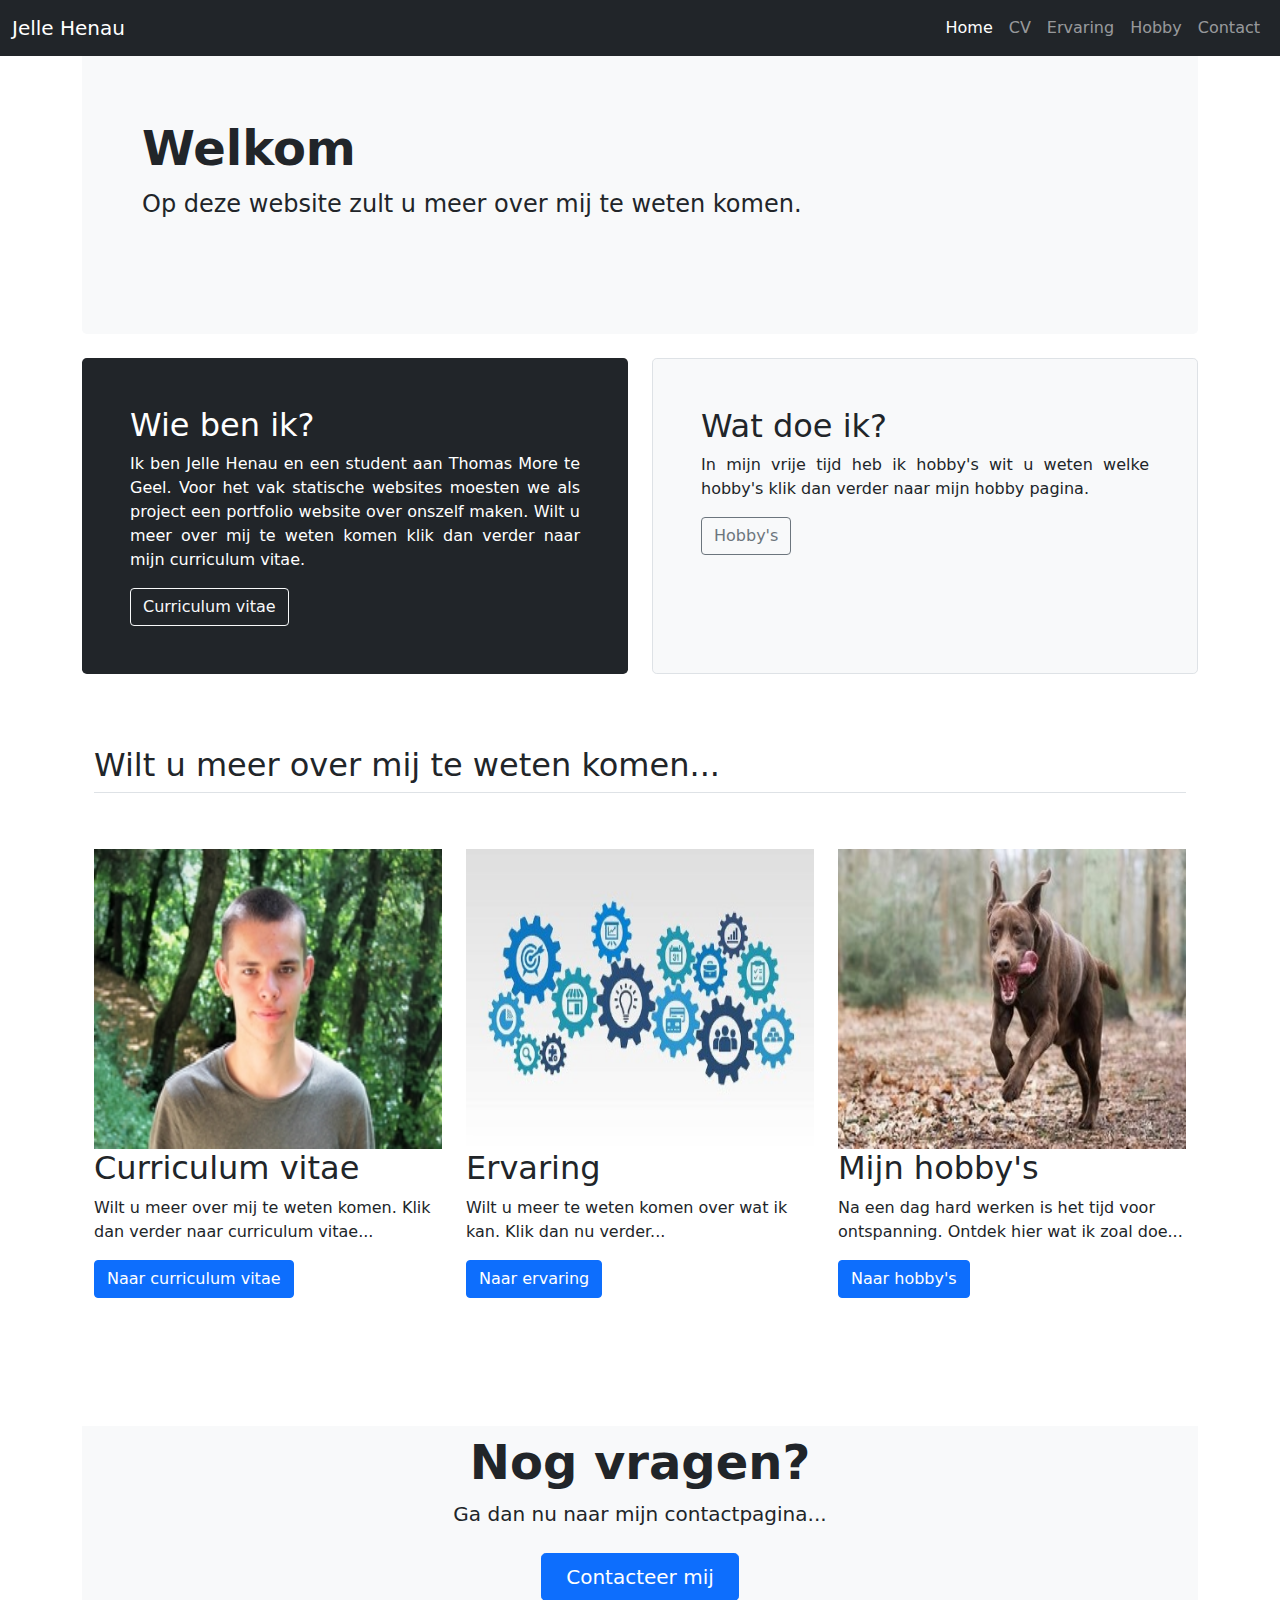
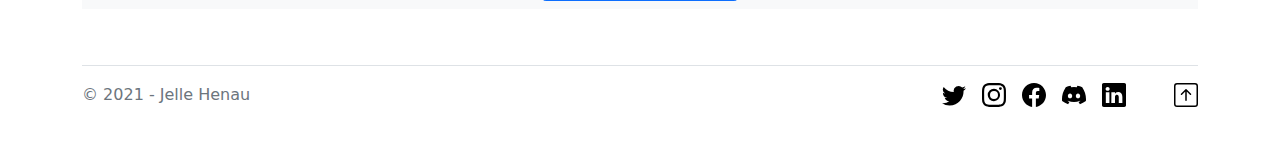
<file: index.html>
<!doctype html>
<html lang="nl">
  <head>
    <meta charset="utf-8">
    <meta name="viewport" content="width=device-width, initial-scale=1">
    <link href="css/bootstrap.min.css" rel="stylesheet">
    <link href="css/style.css" rel="stylesheet">
    <link rel="icon" type="image/svg+xml" href="images/favicon.svg">
    <title>Jelle Henau | Home</title>
  </head>
  <body>
    <header>
      <nav class="navbar navbar-expand-md navbar-dark fixed-top bg-dark">
        <div class="container-fluid">
          <a class="navbar-brand" href="index.html">Jelle Henau</a>
          <button class="navbar-toggler" type="button" data-bs-toggle="collapse" data-bs-target="#navbarCollapse" aria-controls="navbarCollapse" aria-expanded="false" aria-label="Toggle navigation">
            <span class="navbar-toggler-icon"></span>
          </button>
          <div class="collapse navbar-collapse justify-content-end" id="navbarCollapse">
            <ul class="navbar-nav">
              <li class="nav-item">
                <a class="nav-link active" aria-current="page" href="index.html">Home</a>
              </li>
              <li class="nav-item">
                <a class="nav-link" href="cv.html">CV</a>
              </li>
              <li class="nav-item">
                <a class="nav-link" href="ervaring.html">Ervaring</a>
              </li>
              <li class="nav-item">
                <a class="nav-link" href="hobby.html">Hobby</a>
              </li>
              <li class="nav-item">
                <a class="nav-link" href="contact.html">Contact</a>
              </li>
            </ul>
          </div>
        </div>
      </nav>
    </header>
    <main>  
      <!-- Jumbotron -->
      <div class="container py-4">
        <div class="p-2 p-sm-5 mb-4 bg-light rounded-3">
          <div class="container-fluid py-5">
            <h1 class="display-5 fw-bold">Welkom</h1>
            <p class="col-md-8 fs-4">Op deze website zult u meer over mij te weten komen.</p>
          </div>
        </div>
        <div class="row align-items-md-stretch">
          <div class="col-md-6">
            <div class="h-100 p-5 text-white bg-dark rounded-3">
              <h2>Wie ben ik?</h2>
              <p class="text">Ik ben Jelle Henau en een student aan Thomas More te Geel. Voor het vak statische websites moesten we als project een portfolio website over onszelf maken.
                Wilt u meer over mij te weten komen klik dan verder naar mijn curriculum vitae.
              </p>
              <a href="cv.html" class="btn btn-outline-light" role="button">Curriculum vitae</a>
            </div>
          </div>
          <div class="col-md-6">
            <div class="h-100 p-5 bg-light border rounded-3">
              <h2>Wat doe ik?</h2>
              <p class="text">In mijn vrije tijd heb ik hobby's wit u weten welke hobby's klik dan verder naar mijn hobby pagina.</p>
              <a href="hobby.html" class="btn btn-outline-secondary" role="button">Hobby's</a>
            </div>
          </div>
        </div>
      </div>
      
      <!--Columns with cards -->
      <div class="container px-4 py-5" id="featured-3">
        <h2 class="pb-2 border-bottom">Wilt u meer over mij te weten komen...</h2>
        <div class="row g-4 py-5 row-cols-1 row-cols-lg-3">
          <div class="feature col">
            <a href="cv.html"><img src="images/jelle.png" alt="Foto van mijzelf" height="300" width="100%"></a>
            <h2>Curriculum vitae</h2>
            <p>Wilt u meer over mij te weten komen. Klik dan verder naar curriculum vitae...</p>
            <a href="cv.html" class="btn btn-primary" role="button">Naar curriculum vitae</a>
          </div>
          <div class="feature col">
            <a href="ervaring.html"><img src="images/ervaring.jpg" alt="Foto van ervaring" height="300" width="100%"></a>
            <h2>Ervaring</h2>
            <p>Wilt u meer te weten komen over wat ik kan. Klik dan nu verder...</p>
            <a href="ervaring.html" class="btn btn-primary" role="button">Naar ervaring</a>
          </div>
          <div class="feature col">
            <a href="hobby.html"><img src="images/mijnhond.jpg" alt="Foto van mijn hond" height="300" width="100%"></a>
            <h2>Mijn hobby's</h2>
            <p>Na een dag hard werken is het tijd voor ontspanning. Ontdek hier wat ik zoal doe...</p>
            <a href="hobby.html" class="btn btn-primary" role="button">Naar hobby's</a>
          </div>
        </div>
      </div>

      <!-- Call-to-action -->
      <div class="container py-4">
        <div class="px-10 py-2 my-2 text-center bg-light">
          <h1 class="display-5 fw-bold">Nog vragen?</h1>
          <div class="col-lg-6 mx-auto">
            <p class="lead mb-4">Ga dan nu naar mijn contactpagina...</p>
            <div class="d-grid gap-2 d-sm-flex justify-content-sm-center">
              <a href="contact.html" class="btn btn-primary btn-lg px-4 gap-3" role="button">Contacteer mij</a>
            </div>
          </div>
        </div>
      </div>

      <!-- FOOTER -->
      <div class="container">
        <footer class="d-flex flex-wrap justify-content-between align-items-center py-3 my-4 border-top">
          <div class="col-md-6 d-flex align-items-center">
            <span class="text-muted">© 2021 - Jelle Henau</span>
          </div>
          <ul class="nav col-md-6 justify-content-end list-unstyled d-flex">
            <li class="ms-3"><a class="text-muted" href="https://twitter.com/getbootstrap" target="_blank"><img src="css/bootstrap-icons/twitter.svg" alt="Twitter" width="24" height="24"></a></li>
            <li class="ms-3"><a class="text-muted" href="https://www.instagram.com/explore/tags/bootstrap/" target="_blank"><img src="css/bootstrap-icons/instagram.svg" alt="Instagram" width="24" height="24"></a></li>
            <li class="ms-3"><a class="text-muted" href="https://www.facebook.com/getbootstrap/" target="_blank"><img src="css/bootstrap-icons/facebook.svg" alt="Facebook" width="24" height="24"></a></li>
            <li class="ms-3"><a class="text-muted" href="https://discord.me/bootstrap" target="_blank"><img src="css/bootstrap-icons/discord.svg" alt="Discord" width="24" height="24"></a></li>
            <li class="ms-3"><a class="text-muted" href="https://www.linkedin.com/company/getbootstrap" target="_blank"><img src="css/bootstrap-icons/linkedin.svg" alt="Linkedin" width="24" height="24"></a></li>
            <li class="ms-5"><a class="back-to-top" href="#"><img src="css/bootstrap-icons/arrow-up-square.svg" alt="back-to-top" width="24" height="24"></a></li>
          </ul>
        </footer>
      </div>
    </main>

    <script src="js/bootstrap.bundle.min.js"></script>
  </body>
</html>
</file>
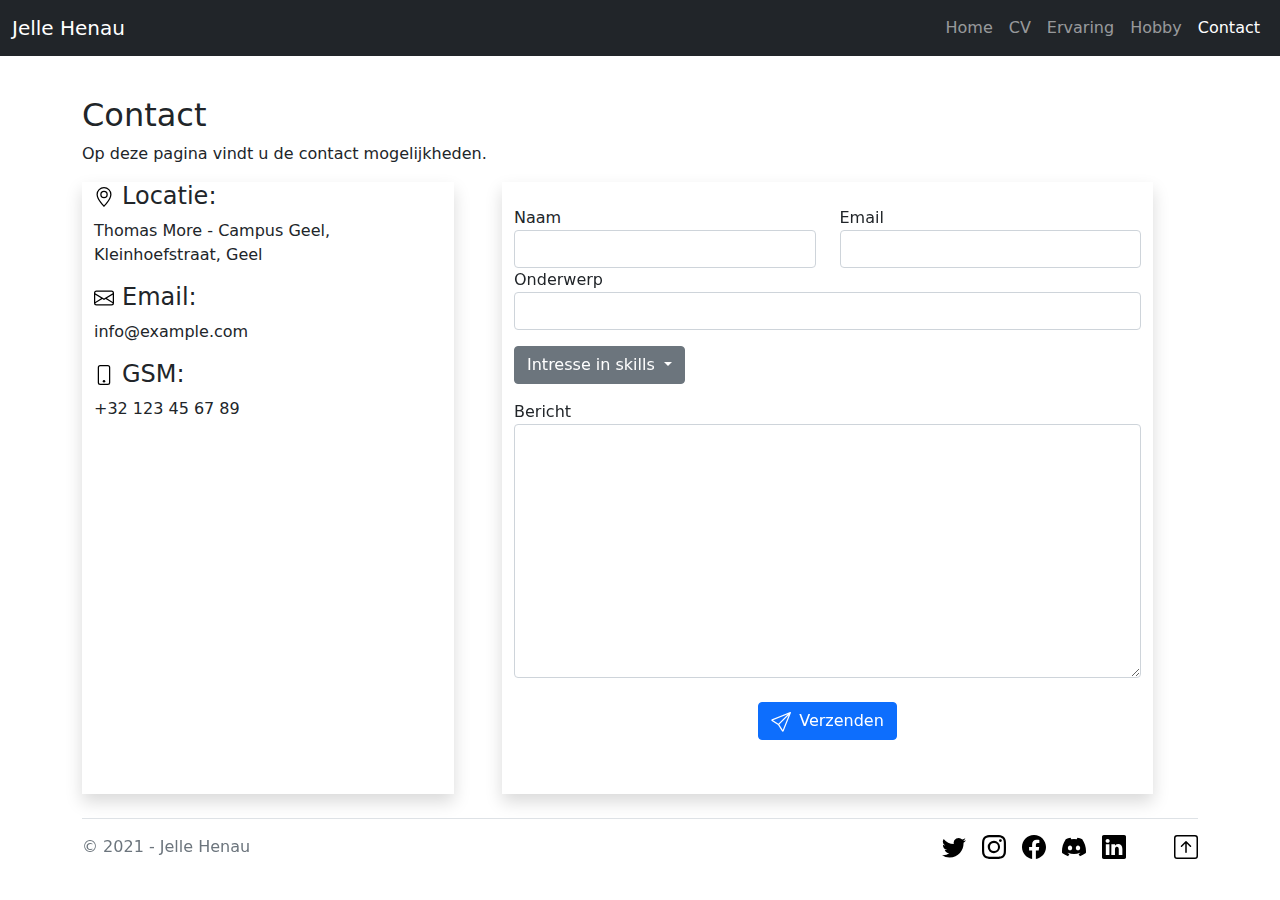
<file: contact.html>
<!doctype html>
<html lang="nl">
  <head>
    <meta charset="utf-8">
    <meta name="viewport" content="width=device-width, initial-scale=1">
    <link href="css/bootstrap.min.css" rel="stylesheet">
    <link rel="icon" type="image/svg+xml" href="images/favicon.svg">
    <title>Jelle Henau | Contact</title>
  </head>
  <body>
    <header>
      <nav class="navbar navbar-expand-md navbar-dark fixed-top bg-dark">
        <div class="container-fluid">
          <a class="navbar-brand" href="index.html">Jelle Henau</a>
          <button class="navbar-toggler" type="button" data-bs-toggle="collapse" data-bs-target="#navbarCollapse" aria-controls="navbarCollapse" aria-expanded="false" aria-label="Toggle navigation">
            <span class="navbar-toggler-icon"></span>
          </button>
          <div class="collapse navbar-collapse justify-content-end" id="navbarCollapse">
            <ul class="navbar-nav">
              <li class="nav-item">
                <a class="nav-link" aria-current="page" href="index.html">Home</a>
              </li>
              <li class="nav-item">
                <a class="nav-link" href="cv.html">CV</a>
              </li>
              <li class="nav-item">
                <a class="nav-link" href="ervaring.html">Ervaring</a>
              </li>
              <li class="nav-item">
                <a class="nav-link" href="hobby.html">Hobby</a>
              </li>
              <li class="nav-item">
                <a class="nav-link active" href="contact.html">Contact</a>
              </li>
            </ul>
          </div>
        </div>
      </nav>
    </header>
    <main>  

      <!-- Contact -->
      <section id="contact" class="contact pt-5">
        <div class="container pt-5">
          <div class="section-title">
            <h2>Contact</h2>
            <p>Op deze pagina vindt u de contact mogelijkheden.</p>
          </div> 
          <div class="container">
            <div class="row">
              <div class="col-lg-4 me-5 shadow">
                <div class="info">
                  <div class="address">
                    <h4><img src="css/bootstrap-icons/geo-alt.svg" class="me-2" alt="geo-alt" width="20" height="20">Locatie:</h4>
                    <p>Thomas More - Campus Geel, Kleinhoefstraat, Geel</p>
                  </div>
                  <div class="email">
                    <h4><img src="css/bootstrap-icons/envelope.svg" class="me-2" alt="envelope" width="20" height="20">Email:</h4>
                    <p>info@example.com</p>
                  </div>
                  <div class="phone">
                    <h4><img src="css/bootstrap-icons/phone.svg" class="me-2" alt="envelope" width="20" height="20">GSM:</h4>
                    <p>+32 123 45 67 89</p>
                  </div>
                  <iframe src="https://www.google.com/maps/embed?pb=!1m18!1m12!1m3!1d2502.154215520121!2d4.959210315951145!3d51.160946243795685!2m3!1f0!2f0!3f0!3m2!1i1024!2i768!4f13.1!3m3!1m2!1s0x47c14c011b4bcb87%3A0xb5b970e9f2a6ce42!2sThomas%20More%20-%20Campus%20Geel!5e0!3m2!1snl!2sbe!4v1639561543897!5m2!1snl!2sbe" width="100%" height="350" style="border:0;" allowfullscreen="" loading="lazy"></iframe>
                </div>
              </div>
              <div class="col-lg-7 shadow">
                <form action="forms/contact.php" method="post" role="form" class="php-email-form">
                  <div class="row pt-4">
                    <div class="form-group col-md-6">
                      <label for="name">Naam</label>
                      <input type="text" name="name" class="form-control" id="name" required="">
                    </div>
                    <div class="form-group col-md-6">
                      <label for="name">Email</label>
                      <input type="email" class="form-control" name="email" id="email" required="">
                    </div>
                  </div>
                  <div class="form-group">
                    <label for="name">Onderwerp</label>
                    <input type="text" class="form-control" name="subject" id="subject" required="">
                  </div>
                  <div class="form-group">
                    <div class="dropdown pt-3 pb-3">
                      <button class="btn btn-secondary dropdown-toggle" type="button" id="dropdownMenuButton1" data-bs-toggle="dropdown" aria-expanded="false" >
                        Intresse in skills
                      </button>
                      <ul class="dropdown-menu" aria-labelledby="dropdownMenuButton1">
                        <li><a class="dropdown-item" href="#">Webdesign</a></li>
                        <li><a class="dropdown-item" href="#">Programmeren</a></li>
                        <li><a class="dropdown-item" href="#">Ontwerpen</a></li>
                      </ul>
                    </div>
                  </div>
                  <div class="form-group">
                    <label for="name">Bericht</label>
                    <textarea class="form-control" name="message" rows="10" required=""></textarea>
                  </div>
                  <div class="text-center p-4"><button type="submit" class="btn btn-primary"><img src="css/bootstrap-icons/send.svg" class="me-2" alt="send" width="20" height="20">Verzenden</button></div>
                </form>
              </div>
            </div>
          </div>
        </div>
      </section>
    
      <!-- FOOTER -->
      <div class="container">
        <footer class="d-flex flex-wrap justify-content-between align-items-center py-3 my-4 border-top">
          <div class="col-md-6 d-flex align-items-center">
            <span class="text-muted">© 2021 - Jelle Henau</span>
          </div>
          <ul class="nav col-md-6 justify-content-end list-unstyled d-flex">
            <li class="ms-3"><a class="text-muted" href="https://twitter.com/getbootstrap" target="_blank"><img src="css/bootstrap-icons/twitter.svg" alt="Twitter" width="24" height="24"></a></li>
            <li class="ms-3"><a class="text-muted" href="https://www.instagram.com/explore/tags/bootstrap/" target="_blank"><img src="css/bootstrap-icons/instagram.svg" alt="Instagram" width="24" height="24"></a></li>
            <li class="ms-3"><a class="text-muted" href="https://www.facebook.com/getbootstrap/" target="_blank"><img src="css/bootstrap-icons/facebook.svg" alt="Facebook" width="24" height="24"></a></li>
            <li class="ms-3"><a class="text-muted" href="https://discord.me/bootstrap" target="_blank"><img src="css/bootstrap-icons/discord.svg" alt="Discord" width="24" height="24"></a></li>
            <li class="ms-3"><a class="text-muted" href="https://www.linkedin.com/company/getbootstrap" target="_blank"><img src="css/bootstrap-icons/linkedin.svg" alt="Linkedin" width="24" height="24"></a></li>
            <li class="ms-5"><a class="back-to-top" href="#"><img src="css/bootstrap-icons/arrow-up-square.svg" alt="back-to-top" width="24" height="24"></a></li>
          </ul>
        </footer>
      </div>
    </main>
    <script src="js/bootstrap.bundle.min.js"></script>
  </body>
</html>
</file>
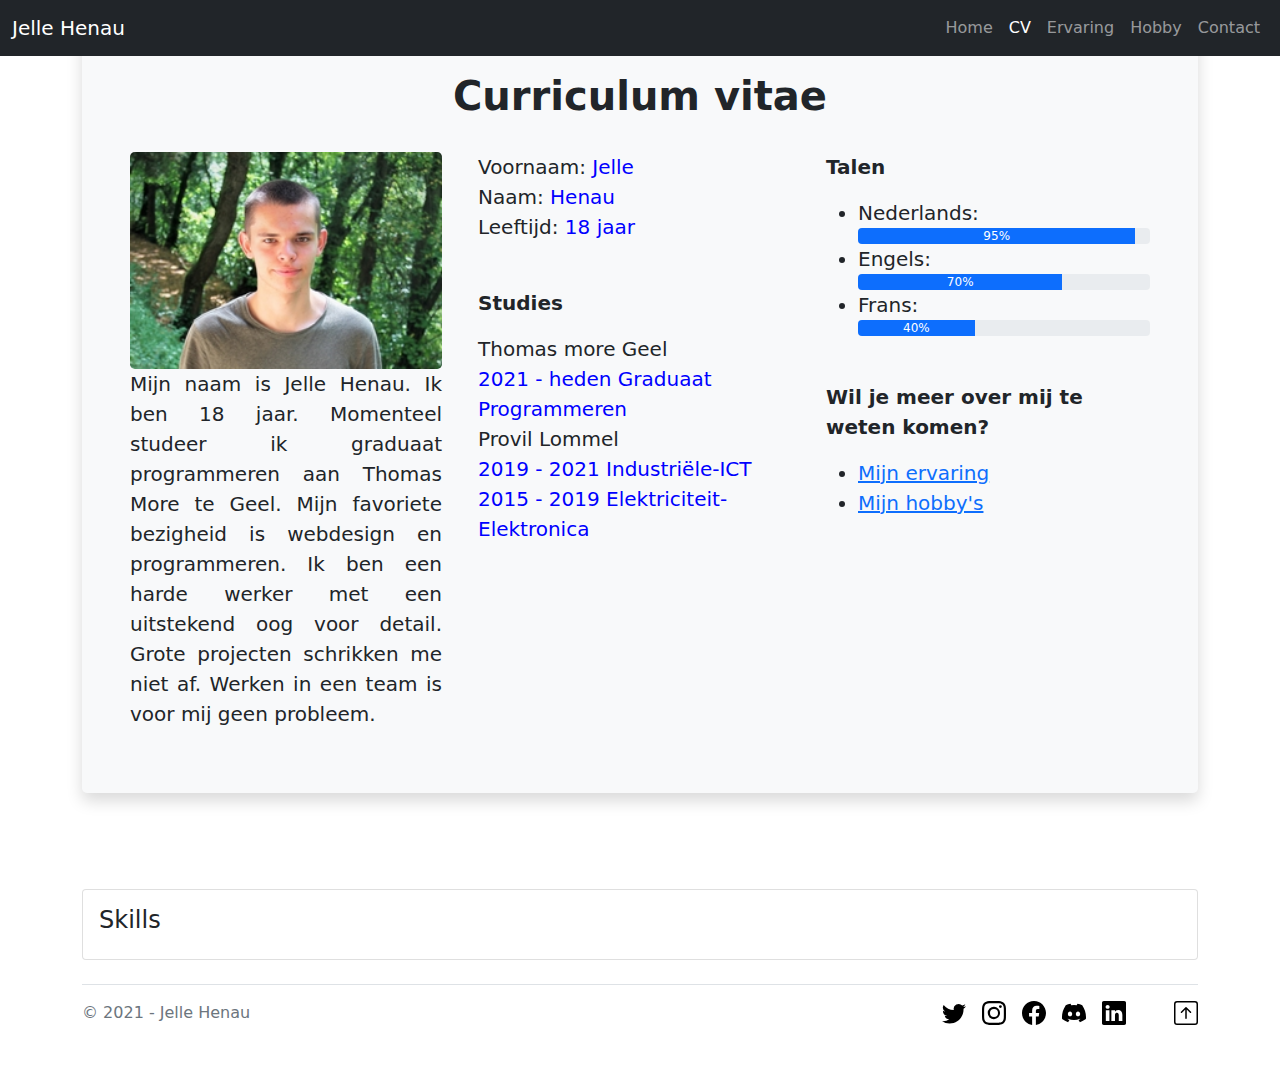
<file: cv.html>
<!doctype html>
<html lang="nl">
  <head>
    <meta charset="utf-8">
    <meta name="viewport" content="width=device-width, initial-scale=1">
    <link href="css/bootstrap.min.css" rel="stylesheet">
    <link href="css/style.css" rel="stylesheet">
    <link rel="icon" type="image/svg+xml" href="images/favicon.svg">
    <title>Jelle Henau | Curriculum vitae</title>
    <link href="vendor/OwlCarousel2/assets/owl.carousel.css" rel="stylesheet" type="text/css">
    <link href="vendor/OwlCarousel2/assets/owl.theme.default.css" rel="stylesheet" type="text/css">
  </head>
  <body>
    <header>
      <nav class="navbar navbar-expand-md navbar-dark fixed-top bg-dark">
        <div class="container-fluid">
          <a class="navbar-brand" href="index.html">Jelle Henau</a>
          <button class="navbar-toggler" type="button" data-bs-toggle="collapse" data-bs-target="#navbarCollapse" aria-controls="navbarCollapse" aria-expanded="false" aria-label="Toggle navigation">
            <span class="navbar-toggler-icon"></span>
          </button>
          <div class="collapse navbar-collapse justify-content-end" id="navbarCollapse">
            <ul class="navbar-nav">
              <li class="nav-item">
                <a class="nav-link" aria-current="page" href="index.html">Home</a>
              </li>
              <li class="nav-item">
                <a class="nav-link active" href="cv.html">CV</a>
              </li>
              <li class="nav-item">
                <a class="nav-link" href="ervaring.html">Ervaring</a>
              </li>
              <li class="nav-item">
                <a class="nav-link" href="hobby.html">Hobby</a>
              </li>
              <li class="nav-item">
                <a class="nav-link" href="contact.html">Contact</a>
              </li>
            </ul>
          </div>
        </div>
      </nav>
    </header>
    <main>
      <!-- CV -->
      <div class="container py-4">
        <div class="pt-5 p-2 p-sm-5 mb-4 bg-light shadow rounded-3">
          <h1 class="fw-bold text-center">Curriculum vitae</h1>
          <div class="row pt-4">
            <div class="col-md-4 pe-4">
              <img class="rounded-3" width="100%" src="images/jelle.png" alt="Foto van mijzelf">
              <p class="text fs-5">Mijn naam is Jelle Henau. Ik ben 18 jaar. 
                Momenteel studeer ik graduaat programmeren aan Thomas More te Geel. 
                Mijn favoriete bezigheid is webdesign en programmeren. Ik ben een harde werker met een uitstekend oog voor detail. 
                Grote projecten schrikken me niet af. Werken in een team is voor mij geen probleem.
              </p>
            </div>
            <div class="col-md-4 fs-5">
              <p class="m-0">Voornaam: <span class="information">Jelle</span></p>
              <p class="m-0">Naam: <span class="information">Henau</span></p>
              <p>Leeftijd: <span class="information">18 jaar</span></p>
              <br>
              <p class="fw-bold">Studies</p>
              <p class="m-0">Thomas more Geel</p>
              <p class="m-0"><span class="information">2021 - heden Graduaat Programmeren</span></p>
              <p class="m-0">Provil Lommel</p>
              <p class="m-0"><span class="information">2019 - 2021 Industriële-ICT</span></p>
              <p><span class="information">2015 - 2019 Elektriciteit-Elektronica</span></p>
            </div>
            <div class="col-md-4 fs-5">
              <p class="fw-bold">Talen</p>
              <ul>
                <li>Nederlands: </li>
                <div class="progress">
                  <div class="progress-bar" role="progressbar" style="width: 95%;" aria-valuenow="95" aria-valuemin="0" aria-valuemax="100">95%</div>
                </div>
                <li>Engels: </li>
                <div class="progress">
                  <div class="progress-bar" role="progressbar" style="width: 70%;" aria-valuenow="70" aria-valuemin="0" aria-valuemax="100">70%</div>
                </div>
                <li>Frans: </li>
                <div class="progress">
                  <div class="progress-bar" role="progressbar" style="width: 40%;" aria-valuenow="40" aria-valuemin="0" aria-valuemax="100">40%</div>
                </div>
              </ul>
              <br>
              <p class="fw-bold">Wil je meer over mij te weten komen?</p>
              <ul> 
                <li><a href="ervaring.html">Mijn ervaring</a></li>
                <li><a href="hobby.html">Mijn hobby's</a></li>
              </ul>
            </div>
          </div>
        </div>
      </div>
      <!-- Carousel skills -->
      <div class="container pt-5">
          <div class="row">
              <div class="col-md-12">
                  <div class="card">
                      <div class="card-body">
                          <h4 class="card-title">Skills</h4>
                          <div class="owl-carousel owl-theme">
                              <div class="item"> <img src="images/logos/bootstrap-logo.png" height="150" alt="bootstrap-logo" /></div>
                              <div class="item"> <img src="images/logos/html-logo.png" height="150" alt="html-logo" /></div>
                              <div class="item"> <img src="images/logos/css-logo.png" height="150" alt="css-logo" /> </div>
                              <div class="item"> <img src="images/logos/js-logo.png" height="150" alt="js-logo" /></div>
                              <div class="item"> <img src="images/logos/php-logo.png" height="150" alt="php-logo" /> </div>
                              <div class="item"> <img src="images/logos/sql-logo.png" height="150" alt="sql-logo" /></div>
                              <div class="item"> <img src="images/logos/python-logo.png" height="150" alt="python-logo" /></div>
                              <div class="item"> <img src="images/logos/csharp-logo.png" height="150" alt="csharp-logo" /></div>
                              <div class="item"> <img src="images/logos/eplan-logo.png" height="150" alt="eplan-logo" /> </div>
                              <div class="item"> <img src="images/logos/inventor-logo.png" height="150" alt="inventor-logo" /></div>
                          </div>
                      </div>
                  </div>
              </div>
          </div>
      </div>

      <!-- FOOTER -->
      <div class="container">
        <footer class="d-flex flex-wrap justify-content-between align-items-center py-3 my-4 border-top">
          <div class="col-md-6 d-flex align-items-center">
            <span class="text-muted">© 2021 - Jelle Henau</span>
          </div>
          <ul class="nav col-md-6 justify-content-end list-unstyled d-flex">
            <li class="ms-3"><a class="text-muted" href="https://twitter.com/getbootstrap" target="_blank"><img src="css/bootstrap-icons/twitter.svg" alt="Twitter" width="24" height="24"></a></li>
            <li class="ms-3"><a class="text-muted" href="https://www.instagram.com/explore/tags/bootstrap/" target="_blank"><img src="css/bootstrap-icons/instagram.svg" alt="Instagram" width="24" height="24"></a></li>
            <li class="ms-3"><a class="text-muted" href="https://www.facebook.com/getbootstrap/" target="_blank"><img src="css/bootstrap-icons/facebook.svg" alt="Facebook" width="24" height="24"></a></li>
            <li class="ms-3"><a class="text-muted" href="https://discord.me/bootstrap" target="_blank"><img src="css/bootstrap-icons/discord.svg" alt="Discord" width="24" height="24"></a></li>
            <li class="ms-3"><a class="text-muted" href="https://www.linkedin.com/company/getbootstrap" target="_blank"><img src="css/bootstrap-icons/linkedin.svg" alt="Linkedin" width="24" height="24"></a></li>
            <li class="ms-5"><a class="back-to-top" href="#"><img src="css/bootstrap-icons/arrow-up-square.svg" alt="back-to-top" width="24" height="24"></a></li>
          </ul>
        </footer>
      </div>
    </main>

    <script src="https://code.jquery.com/jquery-3.4.1.slim.min.js " integrity="sha384-J6qa4849blE2+poT4WnyKhv5vZF5SrPo0iEjwBvKU7imGFAV0wwj1yYfoRSJoZ+n " crossorigin="anonymous "></script>
    
    <script src="vendor/OwlCarousel2/owl.carousel.min.js " type="text/javascript "></script>
    <script type="text/javascript ">
        $('.owl-carousel').owlCarousel({
            loop: true,
            margin: 50,
            nav: true,
            responsive: {
                0: {
                    items: 1
                },
                600: {
                    items: 3
                },
                1000: {
                    items: 5
                }
            }
        })
    </script>

    <script src="js/bootstrap.bundle.min.js"></script>
  </body>
</html>
</file>
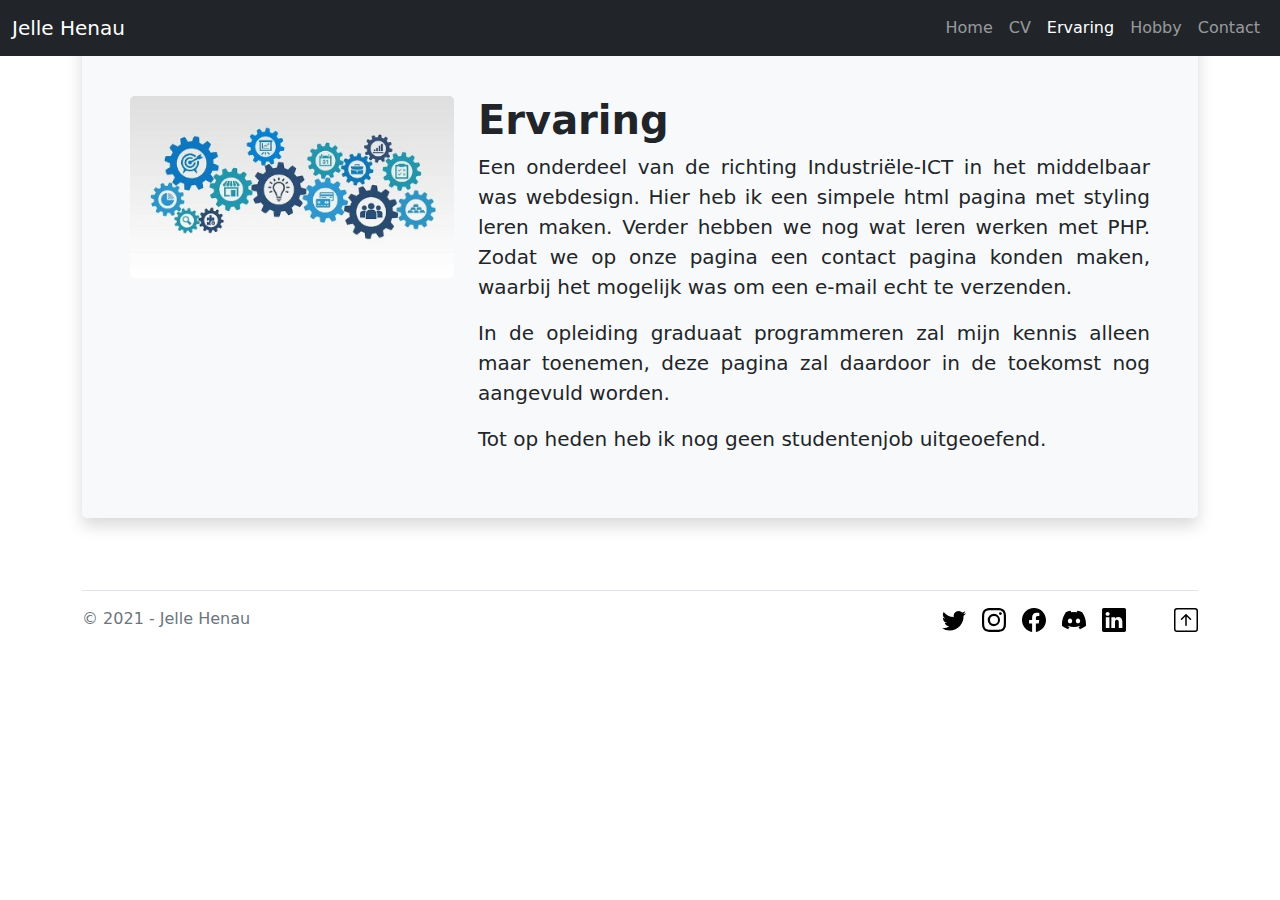
<file: ervaring.html>
<!doctype html>
<html lang="nl">
  <head>
    <meta charset="utf-8">
    <meta name="viewport" content="width=device-width, initial-scale=1">
    <link href="css/bootstrap.min.css" rel="stylesheet">
    <link href="css/style.css" rel="stylesheet">
    <link rel="icon" type="image/svg+xml" href="images/favicon.svg">
    <title>Jelle Henau | Ervaring</title>
  </head>
  <body>
    <header>
      <nav class="navbar navbar-expand-md navbar-dark fixed-top bg-dark">
        <div class="container-fluid">
          <a class="navbar-brand" href="index.html">Jelle Henau</a>
          <button class="navbar-toggler" type="button" data-bs-toggle="collapse" data-bs-target="#navbarCollapse" aria-controls="navbarCollapse" aria-expanded="false" aria-label="Toggle navigation">
            <span class="navbar-toggler-icon"></span>
          </button>
          <div class="collapse navbar-collapse justify-content-end" id="navbarCollapse">
            <ul class="navbar-nav">
              <li class="nav-item">
                <a class="nav-link" aria-current="page" href="index.html">Home</a>
              </li>
              <li class="nav-item">
                <a class="nav-link" href="cv.html">CV</a>
              </li>
              <li class="nav-item">
                <a class="nav-link active" href="ervaring.html">Ervaring</a>
              </li>
              <li class="nav-item">
                <a class="nav-link" href="hobby.html">Hobby</a>
              </li>
              <li class="nav-item">
                <a class="nav-link" href="contact.html">Contact</a>
              </li>
            </ul>
          </div>
        </div>
      </nav>
    </header>
    <main>  
      <div class="container py-4">
        <div class="pt-3 p-2 p-sm-5 mb-4 bg-light shadow rounded-3">
          <div class="row pt-4">
            <div class="col-sm-12 col-lg-4">
              <img class="rounded-3" src="images/ervaring.jpg" alt="Foto over ervaring" width="100%">
            </div>
            <div class="col-sm-12 col-lg-8">
              <h1 class="fw-bold">Ervaring</h1>
              <p class="fs-5 text">Een onderdeel van de richting Industriële-ICT in het middelbaar was webdesign. Hier heb ik een simpele html pagina met styling leren maken. Verder hebben we nog wat leren werken met PHP. Zodat we op onze pagina een contact pagina konden maken, waarbij het mogelijk was om een e-mail echt te verzenden.</p>
              <p class="fs-5 text">In de opleiding graduaat programmeren zal mijn kennis alleen maar toenemen, deze pagina zal daardoor in de toekomst nog aangevuld worden.</p>
              <p class="fs-5 text"> Tot op heden heb ik nog geen studentenjob uitgeoefend.</p>
            </div>
          </div>
        </div>
      </div>
      
      <!-- FOOTER -->
      <div class="container">
        <footer class="d-flex flex-wrap justify-content-between align-items-center py-3 my-4 border-top">
          <div class="col-md-6 d-flex align-items-center">
            <span class="text-muted">© 2021 - Jelle Henau</span>
          </div>
          <ul class="nav col-md-6 justify-content-end list-unstyled d-flex">
            <li class="ms-3"><a class="text-muted" href="https://twitter.com/getbootstrap" target="_blank"><img src="css/bootstrap-icons/twitter.svg" alt="Twitter" width="24" height="24"></a></li>
            <li class="ms-3"><a class="text-muted" href="https://www.instagram.com/explore/tags/bootstrap/" target="_blank"><img src="css/bootstrap-icons/instagram.svg" alt="Instagram" width="24" height="24"></a></li>
            <li class="ms-3"><a class="text-muted" href="https://www.facebook.com/getbootstrap/" target="_blank"><img src="css/bootstrap-icons/facebook.svg" alt="Facebook" width="24" height="24"></a></li>
            <li class="ms-3"><a class="text-muted" href="https://discord.me/bootstrap" target="_blank"><img src="css/bootstrap-icons/discord.svg" alt="Discord" width="24" height="24"></a></li>
            <li class="ms-3"><a class="text-muted" href="https://www.linkedin.com/company/getbootstrap" target="_blank"><img src="css/bootstrap-icons/linkedin.svg" alt="Linkedin" width="24" height="24"></a></li>
            <li class="ms-5"><a class="back-to-top" href="#"><img src="css/bootstrap-icons/arrow-up-square.svg" alt="back-to-top" width="24" height="24"></a></li>
          </ul>
        </footer>
      </div>
    </main>

    <script src="js/bootstrap.bundle.min.js"></script>
  </body>
</html>
</file>
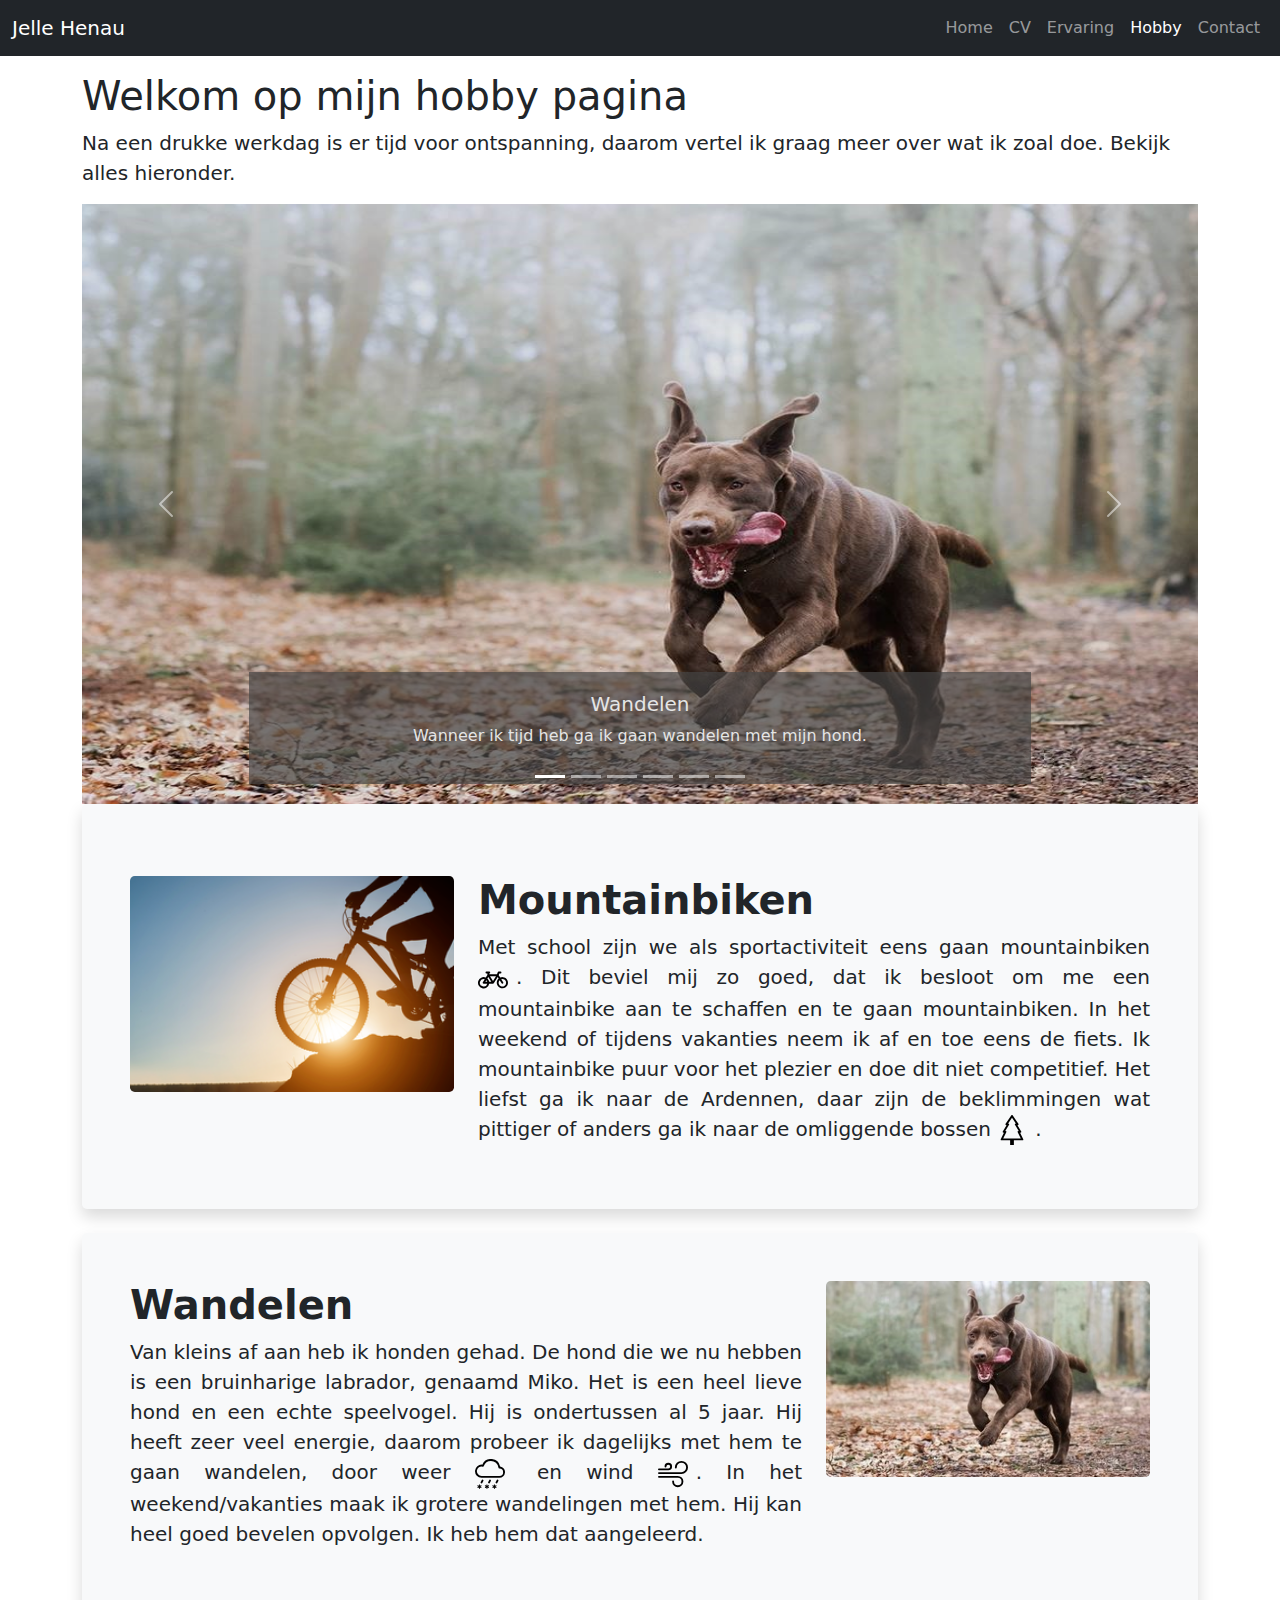
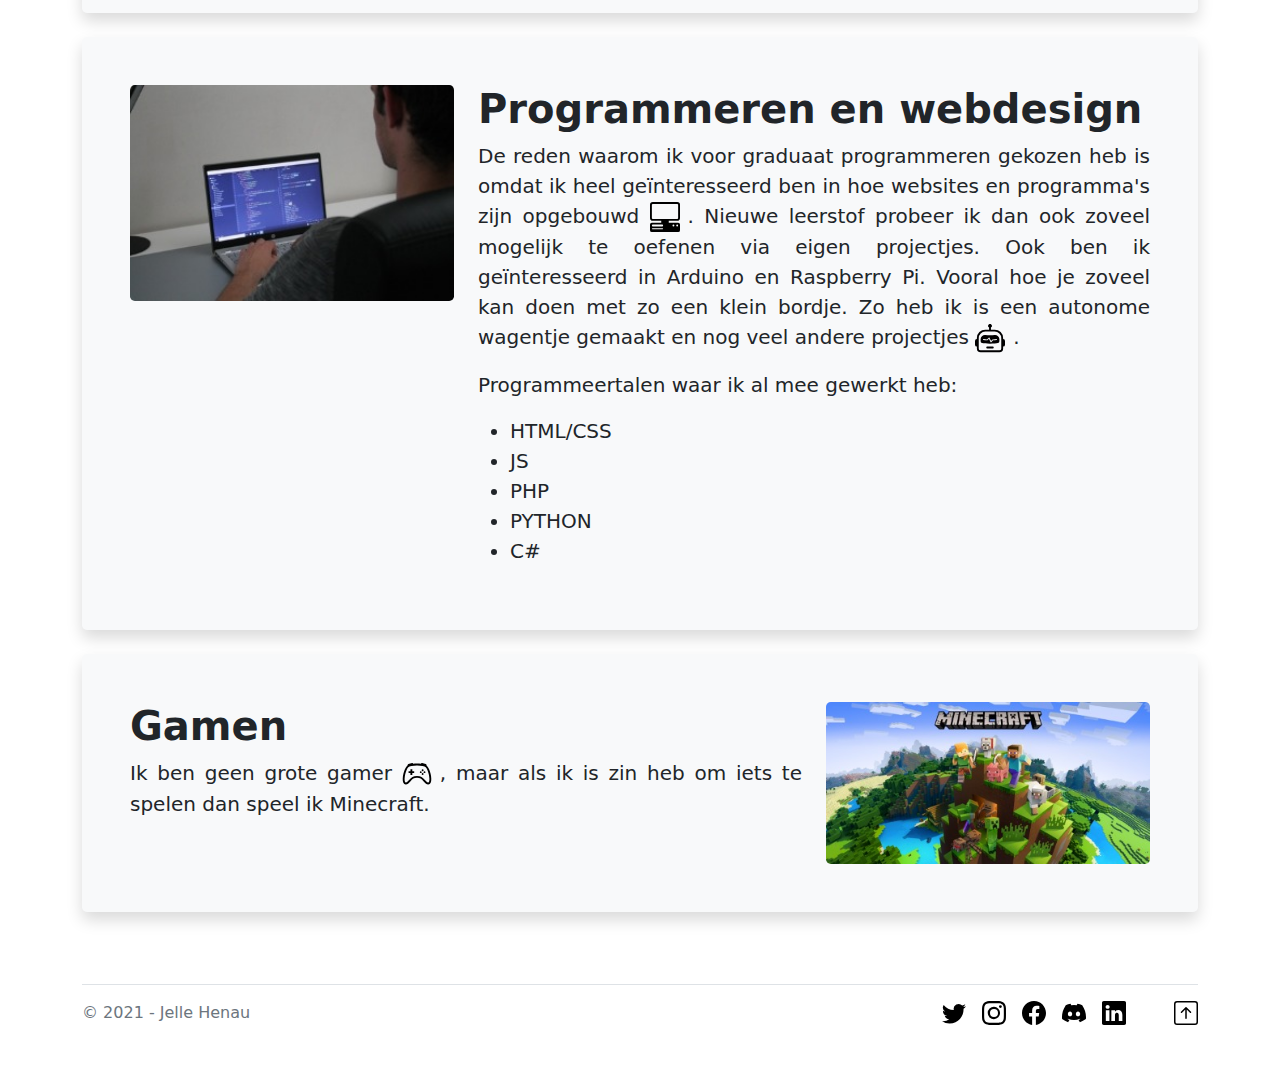
<file: hobby.html>
<!doctype html>
<html lang="nl">
  <head>
    <meta charset="utf-8">
    <meta name="viewport" content="width=device-width, initial-scale=1">
    <link href="css/bootstrap.min.css" rel="stylesheet">
    <link href="css/style.css" rel="stylesheet">
    <link rel="icon" type="image/svg+xml" href="images/favicon.svg">
    <title>Jelle Henau | Hobby's</title>
  </head>
  <body>
    <header>
      <nav class="navbar navbar-expand-md navbar-dark fixed-top bg-dark">
        <div class="container-fluid">
          <a class="navbar-brand" href="index.html">Jelle Henau</a>
          <button class="navbar-toggler" type="button" data-bs-toggle="collapse" data-bs-target="#navbarCollapse" aria-controls="navbarCollapse" aria-expanded="false" aria-label="Toggle navigation">
            <span class="navbar-toggler-icon"></span>
          </button>
          <div class="collapse navbar-collapse justify-content-end" id="navbarCollapse">
            <ul class="navbar-nav">
              <li class="nav-item">
                <a class="nav-link" aria-current="page" href="index.html">Home</a>
              </li>
              <li class="nav-item">
                <a class="nav-link" href="cv.html">CV</a>
              </li>
              <li class="nav-item">
                <a class="nav-link" href="ervaring.html">Ervaring</a>
              </li>
              <li class="nav-item">
                <a class="nav-link active" href="hobby.html">Hobby</a>
              </li>
              <li class="nav-item">
                <a class="nav-link" href="contact.html">Contact</a>
              </li>
            </ul>
          </div>
        </div>
      </nav>
    </header>
    <main>  
      <div class="container py-4">
        <h1 class="pt-5">Welkom op mijn hobby pagina</h1>
        <p class="fs-5">Na een drukke werkdag is er tijd voor ontspanning, daarom vertel ik graag meer over wat ik zoal doe. Bekijk alles hieronder.</p>
        <!-- Slider -->
        <div id="carouselExampleCaptions" class="carousel slide d-none d-md-block" data-bs-ride="carousel">
          <div class="carousel-indicators">
            <button type="button" data-bs-target="#carouselExampleCaptions" data-bs-slide-to="0" class="active" aria-label="Slide 1" aria-current="true"></button>
            <button type="button" data-bs-target="#carouselExampleCaptions" data-bs-slide-to="1" aria-label="Slide 2" class=""></button>
            <button type="button" data-bs-target="#carouselExampleCaptions" data-bs-slide-to="2" aria-label="Slide 3" class=""></button>
            <button type="button" data-bs-target="#carouselExampleCaptions" data-bs-slide-to="3" aria-label="Slide 4" class=""></button>
            <button type="button" data-bs-target="#carouselExampleCaptions" data-bs-slide-to="4" aria-label="Slide 5" class=""></button>
            <button type="button" data-bs-target="#carouselExampleCaptions" data-bs-slide-to="5" aria-label="Slide 6" class=""></button>
          </div>
          <div class="carousel-inner">
            <div class="carousel-item active">
              <img src="images/hogeKwaliteit/mijnhond.jpg" height="600" class="d-block w-100" alt="Foto van mijn hond">
              <div class="carousel-caption d-none d-md-block textCarousel">
                <h5>Wandelen</h5>
                <p>Wanneer ik tijd heb ga ik gaan wandelen met mijn hond.</p>
              </div>
            </div>
            <div class="carousel-item">
              <img src="images/hogeKwaliteit/mountainbike.png" height="600" class="d-block w-100" alt="Foto mountainbiken">
              <div class="carousel-caption d-none d-md-block textCarousel">
                  <h5>Mountainbiken</h5>
                  <p>Ook ga ik veel mountainbiken.</p>
              </div>
            </div>
            <div class="carousel-item">
              <img src="images/hogeKwaliteit/programmeren.jpg" height="600" class="d-block w-100" alt="Foto tijdens programmeren">
              <div class="carousel-caption d-none d-md-block textCarousel">
                <h5>Programmeren</h5>
                <p>Verder ben ik geïnteresseerd in hoe websites en programma's werken. Ook werk ik graag aan kleine projectjes.</p>
              </div>
            </div>   
            <div class="carousel-item">
              <img src="images/hogeKwaliteit/minecraft.jpg" height="600" class="d-block w-100" alt="...">
              <div class="carousel-caption d-none d-md-block textCarousel">
                <h5>Gamen</h5>
                <p>Soms speel ik Minecraft.</p>
              </div>
            </div>
            <div class="carousel-item">
                <img src="images/hogeKwaliteit/mountainbike2.jpg" height="600" class="d-block w-100" alt="...">
                <div class="carousel-caption d-none d-md-block textCarousel">
                  <h5>Mountainbiken</h5>
                  <p>Ook ga ik veel mountainbiken.</p>
                </div>
            </div>
            <div class="carousel-item">
                <img src="images/hogeKwaliteit/programmeren2.jpg" height="600" class="d-block w-100" alt="...">
                <div class="carousel-caption d-none d-md-block textCarousel">
                  <h5>Programmeren</h5>
                  <p>Verder ben ik geïnteresseerd in hoe websites en programma's werken. Ook werk ik graag aan kleine projectjes.</p>
                </div>
            </div>
          </div>
          <button class="carousel-control-prev" type="button" data-bs-target="#carouselExampleCaptions" data-bs-slide="prev">
            <span class="carousel-control-prev-icon" aria-hidden="true"></span>
            <span class="visually-hidden">Previous</span>
          </button>
          <button class="carousel-control-next" type="button" data-bs-target="#carouselExampleCaptions" data-bs-slide="next">
            <span class="carousel-control-next-icon" aria-hidden="true"></span>
            <span class="visually-hidden">Next</span>
          </button>
        </div>

        <div class="p-2 p-sm-5 mb-4 bg-light shadow rounded-3">
          <div class="row pt-4">
            <div class="col-md-4">
              <img class="rounded-3" src="images/mountainbike.png" alt="Foto over mountainbiken" width="100%">
            </div>
            <div class="col-md-8">
              <h1 class="fw-bold">Mountainbiken</h1>
              <p class="fs-5 text">Met school zijn we als sportactiviteit eens gaan mountainbiken <img src="css/bootstrap-icons/bicycle.svg" class="me-2" alt="bicycle" width="30" height="30">. 
                Dit beviel mij zo goed, dat ik besloot om me een mountainbike aan te schaffen en te gaan mountainbiken. 
                In het weekend of tijdens vakanties neem ik af en toe eens de fiets. Ik mountainbike puur voor het plezier en doe dit niet competitief. 
                Het liefst ga ik naar de Ardennen, daar zijn de beklimmingen wat pittiger of anders ga ik naar de omliggende bossen 
                <img src="css/bootstrap-icons/tree.svg" class="me-2" alt="tree" width="30" height="30">.
              </p>
            </div>
          </div>
        </div>
        <div class="p-2 p-sm-5 mb-4 bg-light shadow rounded-3">
          <div class="row">
            <div class="col-md-8">
              <h1 class="fw-bold">Wandelen</h1>
              <p class="fs-5 text">Van kleins af aan heb ik honden gehad. De hond die we nu hebben is een bruinharige labrador, genaamd Miko. 
                Het is een heel lieve hond en een echte speelvogel. Hij is ondertussen al 5 jaar. 
                Hij heeft zeer veel energie, daarom probeer ik dagelijks met hem te gaan wandelen, 
                door weer <img src="css/bootstrap-icons/cloud-sleet.svg" class="me-2" alt="cloud-sleet" width="30" height="30"> 
                en wind <img src="css/bootstrap-icons/wind.svg" class="me-2" alt="wind" width="30" height="30">. 
                In het weekend/vakanties maak ik grotere wandelingen met hem. 
                Hij kan heel goed bevelen opvolgen. Ik heb hem dat aangeleerd.
              </p>
            </div>
            <div class="col-md-4">
              <img class="rounded-3" src="images/mijnhond.jpg" alt="mijn hond" width="100%">
            </div>
          </div>
        </div>
        <div class="p-2 p-sm-5 mb-4 bg-light shadow rounded-3">
          <div class="row">
            <div class="col-md-4">
              <img class="rounded-3" src="images/programmeren.jpg" alt="ik als programmeur" width="100%">
            </div>
            <div class="col-md-8">
              <h1 class="fw-bold">Programmeren en webdesign</h1>
              <p class="fs-5 text">De reden waarom ik voor graduaat programmeren gekozen heb is omdat ik heel geïnteresseerd ben in hoe websites en programma's zijn opgebouwd 
                <img src="css/bootstrap-icons/pc-display-horizontal.svg" class="me-2" alt="pc-display-horizontal" width="30" height="30">. 
                Nieuwe leerstof probeer ik dan ook zoveel mogelijk te oefenen via eigen projectjes. Ook ben ik geïnteresseerd in Arduino en Raspberry Pi. 
                Vooral hoe je zoveel kan doen met zo een klein bordje. Zo heb ik is een autonome wagentje gemaakt en nog veel andere projectjes
                <img src="css/bootstrap-icons/robot.svg" class="me-2" alt="robot" width="30" height="30">.
              </p>
              <p class="fs-5">Programmeertalen waar ik al mee gewerkt heb:</p>
              <ul class="fs-5">
                <li>HTML/CSS</li>
                <li>JS</li>
                <li>PHP</li>
                <li>PYTHON</li>
                <li>C#</li>
            </ul>
            </div>
          </div>
        </div>
        <div class="p-2 p-sm-5 mb-4 bg-light shadow rounded-3">
          <div class="row">
            <div class="col-md-8">
              <h1 class="fw-bold">Gamen</h1>
              <p class="fs-5 text">Ik ben geen grote gamer <img src="css/bootstrap-icons/controller.svg" class="me-2" alt="controller" width="30" height="30">, maar als ik is zin heb om iets te spelen dan speel ik Minecraft.</p>
            </div>
            <div class="col-md-4">
              <img class="rounded-3" src="images/minecraft.jpg" alt="minecraft" width="100%">
            </div>
          </div>
        </div>
      </div>

      <!-- FOOTER -->
      <div class="container">
        <footer class="d-flex flex-wrap justify-content-between align-items-center py-3 my-4 border-top">
          <div class="col-md-6 d-flex align-items-center">
            <span class="text-muted">© 2021 - Jelle Henau</span>
          </div>
          <ul class="nav col-md-6 justify-content-end list-unstyled d-flex">
            <li class="ms-3"><a class="text-muted" href="https://twitter.com/getbootstrap" target="_blank"><img src="css/bootstrap-icons/twitter.svg" alt="Twitter" width="24" height="24"></a></li>
            <li class="ms-3"><a class="text-muted" href="https://www.instagram.com/explore/tags/bootstrap/" target="_blank"><img src="css/bootstrap-icons/instagram.svg" alt="Instagram" width="24" height="24"></a></li>
            <li class="ms-3"><a class="text-muted" href="https://www.facebook.com/getbootstrap/" target="_blank"><img src="css/bootstrap-icons/facebook.svg" alt="Facebook" width="24" height="24"></a></li>
            <li class="ms-3"><a class="text-muted" href="https://discord.me/bootstrap" target="_blank"><img src="css/bootstrap-icons/discord.svg" alt="Discord" width="24" height="24"></a></li>
            <li class="ms-3"><a class="text-muted" href="https://www.linkedin.com/company/getbootstrap" target="_blank"><img src="css/bootstrap-icons/linkedin.svg" alt="Linkedin" width="24" height="24"></a></li>
            <li class="ms-5"><a class="back-to-top" href="#"><img src="css/bootstrap-icons/arrow-up-square.svg" alt="back-to-top" width="24" height="24"></a></li>
          </ul>
        </footer>
      </div>
    </main>

    <script src="js/bootstrap.bundle.min.js"></script>

    <script src="https://cdn.jsdelivr.net/npm/bootstrap@5.1.3/dist/js/bootstrap.bundle.min.js" integrity="sha384-ka7Sk0Gln4gmtz2MlQnikT1wXgYsOg+OMhuP+IlRH9sENBO0LRn5q+8nbTov4+1p" crossorigin="anonymous"></script>
  </body>
</html>
</file>
<file: css/style.css>
.text {
    text-align: justify;
}

/* Hobby page */
.carousel-item:after {
    content:"";
    position:absolute;
    top:0;
    bottom:0;
    left:0;
    right:0;
    background:rgba(0,0,0,0.1);
  }
  
.textCarousel {
    color: white;
    background-color: rgba(78, 77, 77, 0.685);
}

/* CV page */
.information{
    color: blue;
}
</file>
